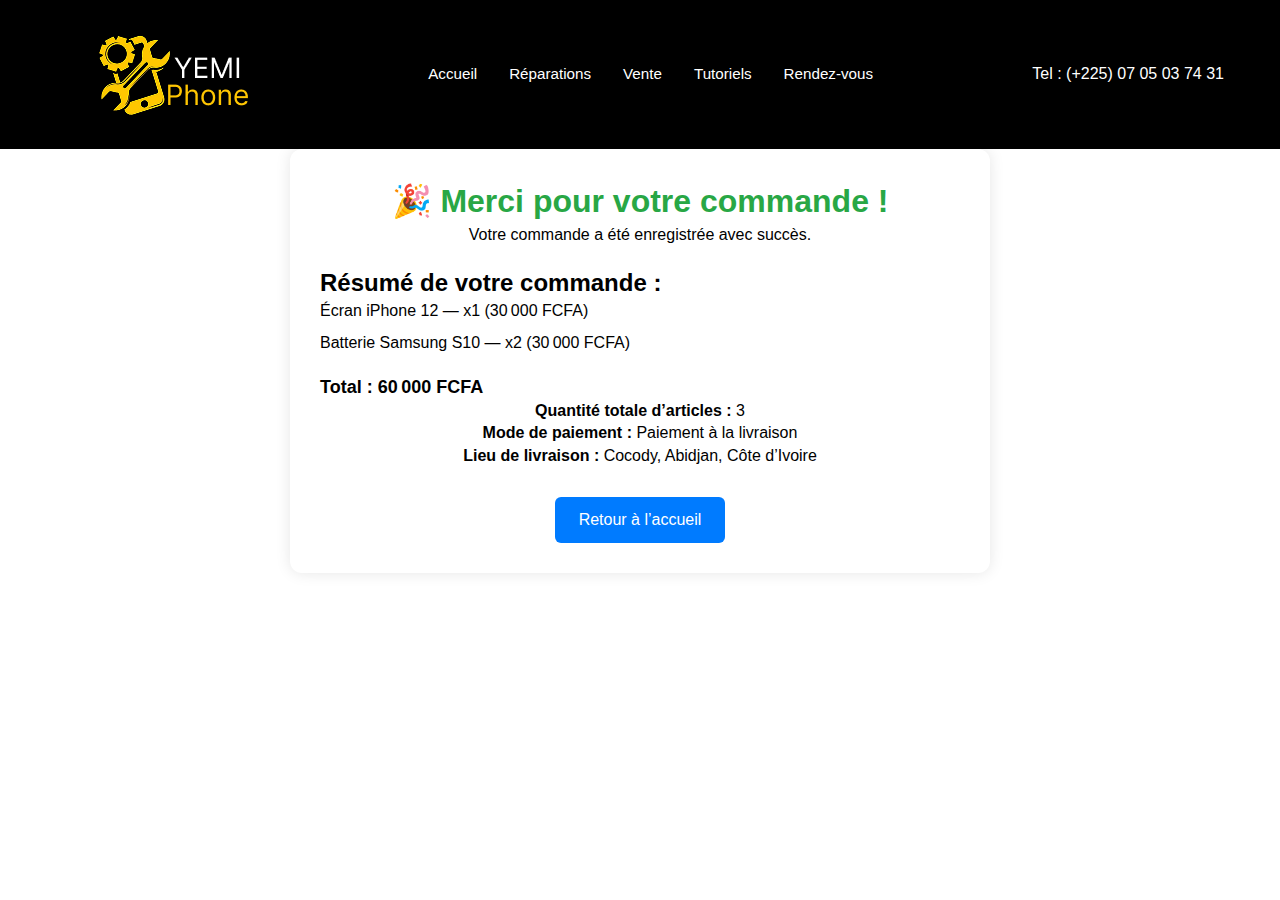
<file: commande.html>
<!DOCTYPE html>
<html lang="en">
<head>
    <meta charset="UTF-8">
    <meta name="viewport" content="width=device-width, initial-scale=1.0">
    <title>Commande - YemiPhone</title>
</head>

<style>
    /* ====== PALETTE DE COULEURS ====== */
    :root {
      --jaune-principal: #ffd400;
      --bleu-bouton: #007bff;
      --noir: #000;
      --gris-clair: #f5f5f5;
      --gris-foncé: #6d8393;
    }

    /* ====== RESET DE BASE ====== */
    *,*::before,*::after { margin:0;padding:0;box-sizing:border-box; }
    body { font-family:"Segoe UI",Tahoma,sans-serif; line-height:1.4; color:var(--noir); }

    /* ====== CLASSES GLOBALES ====== */
    .container   { max-width:1200px; margin:auto; padding:0 1rem; }
    .flex-between{ display:flex; justify-content:space-between; align-items:center; }
    .text-center { text-align:center; }
    .btn{
      background:var(--bleu-bouton); color:#fff; padding:.6rem 1.6rem;
      border:none; border-radius:999px; text-decoration:none; font-weight:600;
      display:inline-block;
    }

    /* ====== NAVBAR ====== */
    .navbar{background:var(--noir);color:#fff;padding:1rem 0;}
    .navbar .logo img{height:20px;}
    .navbar ul{list-style:none;display:flex;gap:2rem;}
    .navbar a{text-decoration:none;color:#fff;font-size:.95rem;}

    .confirmation-container {
        max-width: 700px;
        margin: auto;
        background: white;
        border-radius: 12px;
        padding: 30px;
        box-shadow: 0 0 15px rgba(0,0,0,0.1);
        text-align: center;
    }
    .confirmation-container h1 {
        color: #28a745;
        font-size: 32px;
    }
    .commande-resume {
        margin-top: 20px;
        text-align: left;
    }
    .commande-resume ul {
        list-style: none;
        padding: 0;
    }
    .commande-resume li {
        margin-bottom: 10px;
        font-size: 16px;
    }
    .total {
        font-weight: bold;
        font-size: 18px;
        margin-top: 20px;
    }
    .btn-retour {
        margin-top: 30px;
        display: inline-block;
        background-color: #007bff;
        color: white;
        padding: 12px 24px;
        border-radius: 6px;
        text-decoration: none;
    }
    .btn-retour:hover {
        background-color: #0056b3;
    }
</style>

<body>
    <!-- NAVIGATION -->
  <header class="navbar">
    <div class="container flex-between">
      <img src="images/Logo1.png" alt="logo" class="logo">
      <nav>
        <ul>
          <li><a href="accueil.html">Accueil</a></li>
          <li><a href="#">Réparations</a></li>
          <li><a href="produits.html">Vente</a></li>
          <li><a href="#">Tutoriels</a></li>
          <li><a href="rendez-vous.html">Rendez‑vous</a></li>
        </ul>
      </nav>
      <div>Tel : (+225) 07 05 03 74 31</div>
    </div>
  </header>
  <div class="confirmation-container">
        <h1>🎉 Merci pour votre commande !</h1>
        <p>Votre commande a été enregistrée avec succès.</p>

        <div class="commande-resume">
            <h2>Résumé de votre commande :</h2>
            <ul>
                <li>Écran iPhone 12 — x1 (30 000 FCFA)</li>
                <li>Batterie Samsung S10 — x2 (30 000 FCFA)</li>
            </ul>
            <p class="total">Total : 60 000 FCFA</p>
        </div>

        <div class="section-info">
            <p><strong>Quantité totale d’articles :</strong> 3</p>
            <p><strong>Mode de paiement :</strong> Paiement à la livraison</p>
            <p><strong>Lieu de livraison :</strong> Cocody, Abidjan, Côte d’Ivoire</p>
        </div>

        <a href="/" class="btn-retour">Retour à l’accueil</a>
    </div>
</body>
</html>
</file>
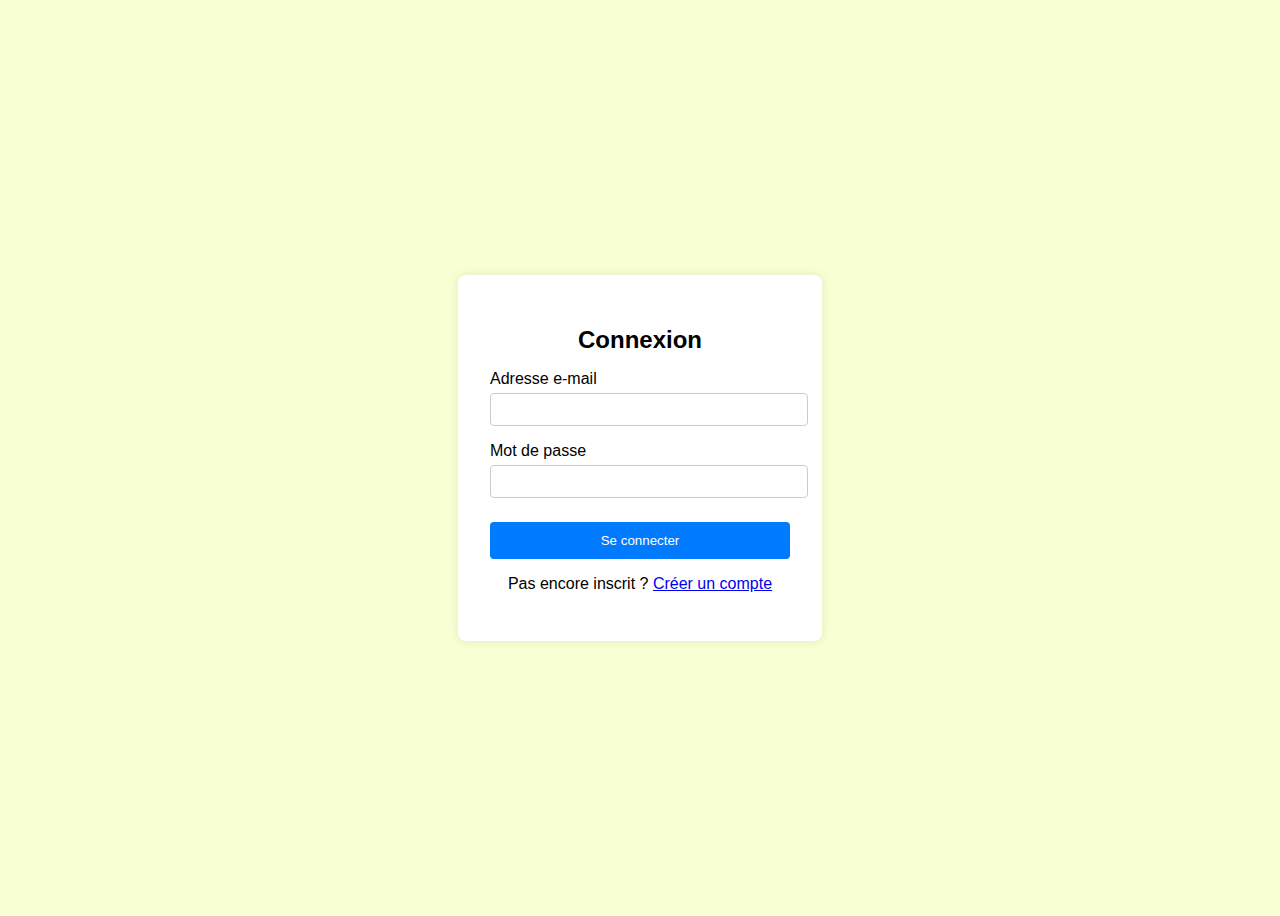
<file: login.html>
<!DOCTYPE html>
<html lang="fr">
<head>
    <meta charset="UTF-8">
    <title>Connexion</title>
    <style>
        body {
            font-family: Arial, sans-serif;
            background-color: #f8ffd3;
            display: flex;
            justify-content: center;
            align-items: center;
            height: 100vh;
        }

        .form-container {
            background-color: white;
            padding: 2rem;
            border-radius: 8px;
            box-shadow: 0 0 10px rgba(0,0,0,0.1);
            width: 300px;
        }

        h2 {
            text-align: center;
            margin-bottom: 1rem;
        }

        label {
            display: block;
            margin-top: 1rem;
        }

        input {
            width: 100%;
            padding: 0.5rem;
            margin-top: 0.3rem;
            border: 1px solid #ccc;
            border-radius: 4px;
        }

        button {
            margin-top: 1.5rem;
            width: 100%;
            padding: 0.7rem;
            background-color: #007bff;
            color: white;
            border: none;
            border-radius: 4px;
            cursor: pointer;
        }

        button:hover {
            background-color: #0056b3;
        }

        p {
            text-align: center;
            margin-top: 1rem;
        }
    </style>
</head>
<body>
    <div class="form-container">
        <h2>Connexion</h2>
        <form method="post" action="/login">
            <label for="email">Adresse e-mail</label>
            <input type="email" id="email" name="email" required>

            <label for="password">Mot de passe</label>
            <input type="password" id="password" name="password" required>

            <button type="submit">Se connecter</button>
        </form>
        <p>Pas encore inscrit ? <a href="/register">Créer un compte</a></p>
    </div>
</body>
</html>
</file>
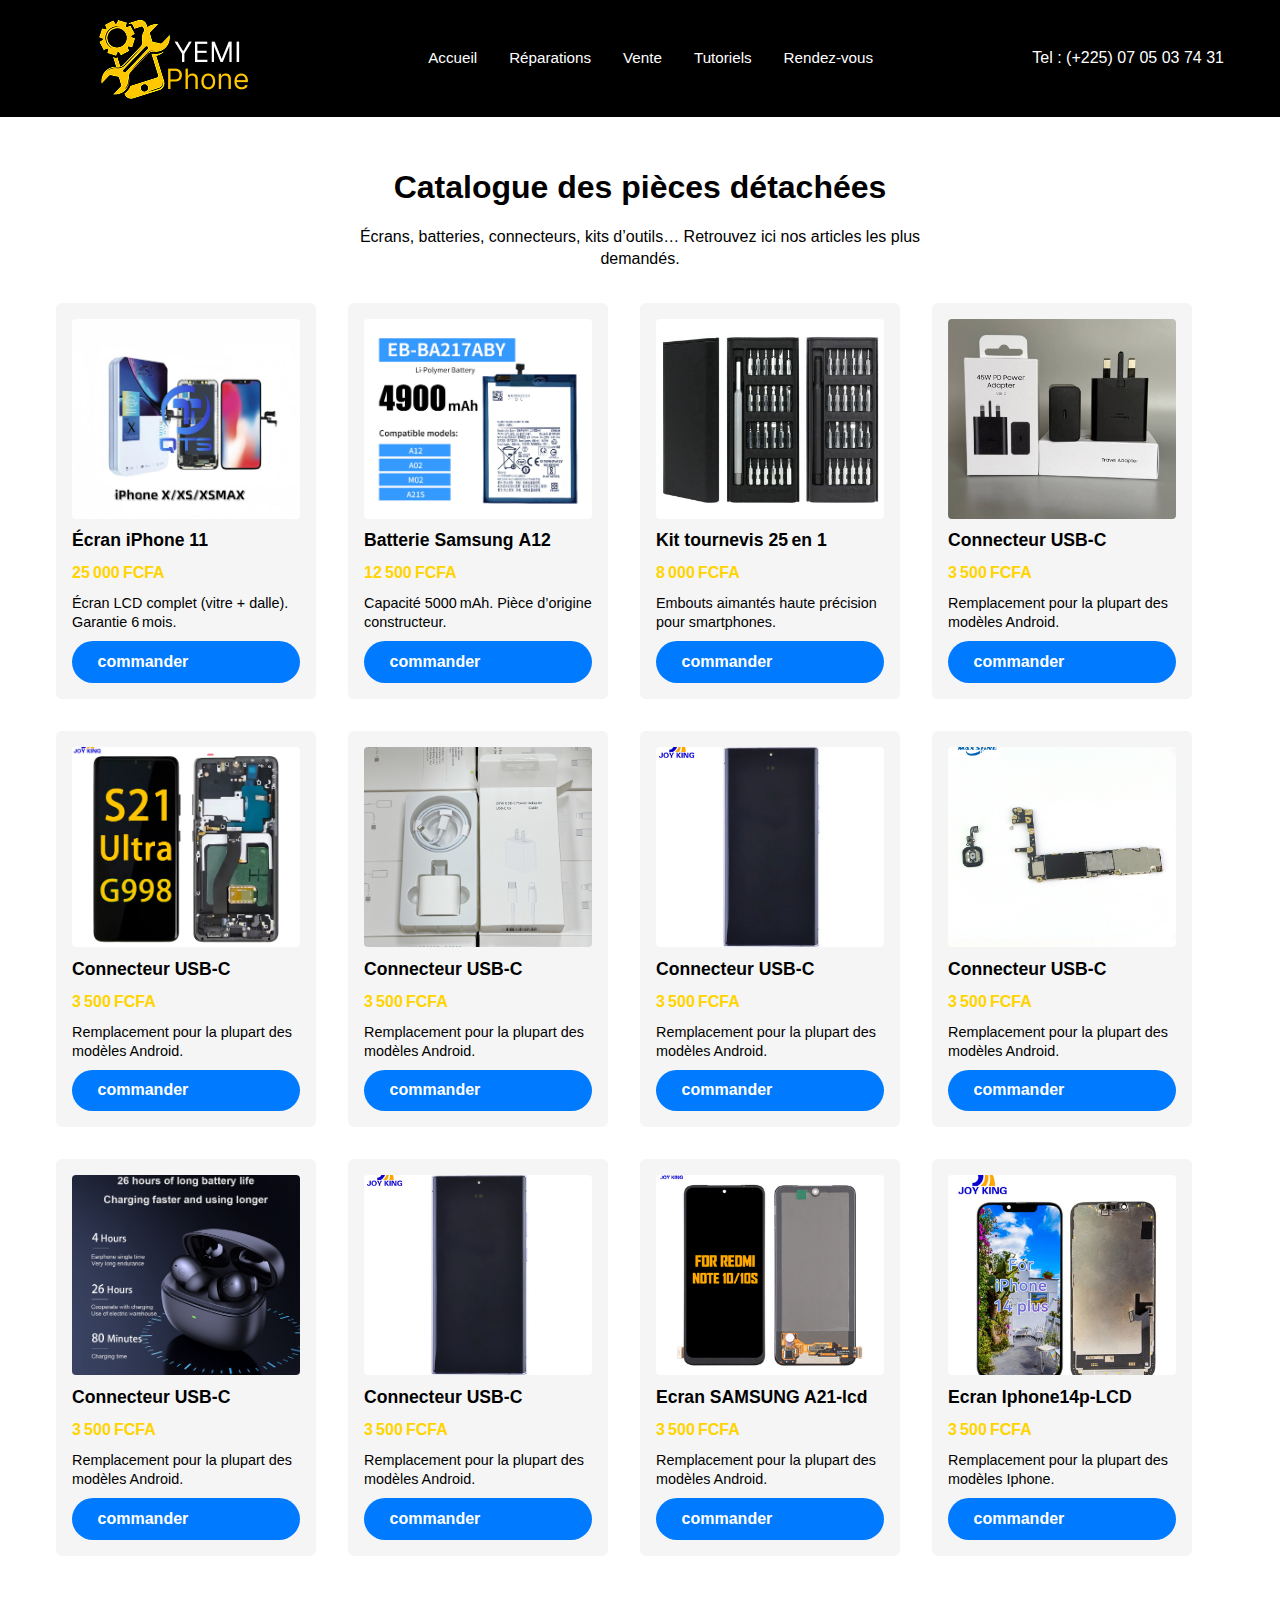
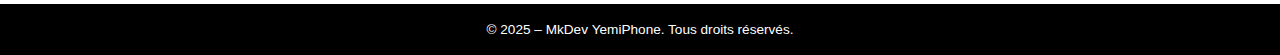
<file: produits.html>
<!DOCTYPE html>
<html lang="fr">
<head>
  <meta charset="UTF-8" />
  <meta name="viewport" content="width=device-width, initial-scale=1.0" />
  <title>Nos produits</title>

  <style>
    /* ====== PALETTE DE COULEURS ====== */
    :root {
      --jaune-principal: #ffd400;
      --bleu-bouton: #007bff;
      --noir: #000;
      --gris-clair: #f5f5f5;
      --gris-foncé: #6d8393;
    }

    /* ====== RESET DE BASE ====== */
    *,*::before,*::after { margin:0;padding:0;box-sizing:border-box; }
    body { font-family:"Segoe UI",Tahoma,sans-serif; line-height:1.4; color:var(--noir); }

    /* ====== CLASSES GLOBALES ====== */
    .container   { max-width:1200px; margin:auto; padding:0 1rem; }
    .flex-between{ display:flex; justify-content:space-between; align-items:center; }
    .text-center { text-align:center; }
    .btn{
      background:var(--bleu-bouton); color:#fff; padding:.6rem 1.6rem;
      border:none; border-radius:999px; text-decoration:none; font-weight:600;
      display:inline-block;
    }

    /* ====== NAVBAR ====== */
    .navbar{background:var(--noir);color:#fff;padding:0rem 0;}
    .navbar .logo img{height:20px;}
    .navbar ul{list-style:none;display:flex;gap:2rem;}
    .navbar a{text-decoration:none;color:#fff;font-size:.95rem;}

    /* ====== SECTION CATALOGUE ====== */
    .catalogue{padding:3rem 0;}
    .products-grid{
      display:flex; flex-wrap:wrap; gap:2rem; justify-content:center;
    }
    .product-card{
      background:var(--gris-clair); border-radius:6px; padding:1rem;
      width:260px; display:flex; flex-direction:column; gap:.6rem;
    }
      .product-card img{width:100%;height:200px;object-fit:cover;border-radius:4px;}
      .product-name{font-weight:600;font-size:1.1rem;}
      .product-price{color:var(--jaune-principal);font-weight:bold;}
      .product-desc{font-size:.9rem;line-height:1.3;}

    /* ====== FOOTER ====== */
    .footer{background:var(--noir);color:#fff;text-align:center;padding:1rem 0;font-size:.85rem;}

    /* ====== RESPONSIVE ====== */
    @media(min-width:768px){
      .products-grid{justify-content:flex-start;}
    }
  </style>
</head>
<body>

  <!-- NAVIGATION -->
  <header class="navbar">
    <div class="container flex-between">
      <img src="images/Logo1.png" alt="logo" class="logo">
      <nav>
        <ul>
          <li><a href="accueil.html">Accueil</a></li>
          <li><a href="#">Réparations</a></li>
          <li><a href="produits.html">Vente</a></li>
          <li><a href="#">Tutoriels</a></li>
          <li><a href="rendez-vous.html">Rendez‑vous</a></li>
        </ul>
      </nav>
      <div>Tel : (+225) 07 05 03 74 31</div>
    </div>
  </header>

  <!-- CATALOGUE -->
  <section class="catalogue">
    <div class="container">
      <h1 class="text-center" style="margin-bottom:1rem;">Catalogue des pièces détachées</h1>
      <p class="text-center" style="max-width:600px;margin:0 auto 2rem;">
        Écrans, batteries, connecteurs, kits d’outils… Retrouvez ici nos articles les plus demandés.
      </p>

      <div class="products-grid">
        <!-- Produit 1 -->
        <div class="product-card">
          <img src="images/produit01.jpg" alt="Écran iPhone 11">
          <span class="product-name">Écran iPhone 11</span>
          <span class="product-price">25 000 FCFA</span>
          <p class="product-desc">Écran LCD complet (vitre + dalle). Garantie 6 mois.</p>
          <a href="#" class="btn">commander</a>
        </div>

        <!-- Produit 2 -->
        <div class="product-card">
          <img src="images/produit02.jpg" alt="Batterie Samsung A12">
          <span class="product-name">Batterie Samsung A12</span>
          <span class="product-price">12 500 FCFA</span>
          <p class="product-desc">Capacité 5000 mAh. Pièce d’origine constructeur.</p>
          <a href="#" class="btn">commander</a>
        </div>

        <!-- Produit 3 -->
        <div class="product-card">
          <img src="images/produit05.jpg" alt="Kit tournevis">
          <span class="product-name">Kit tournevis 25 en 1</span>
          <span class="product-price">8 000 FCFA</span>
          <p class="product-desc">Embouts aimantés haute précision pour smartphones.</p>
          <a href="#" class="btn">commander</a>
        </div>

        <!-- Produit 4 -->
        <div class="product-card">
          <img src="images/produit5.jpg" alt="Connecteur USB‑C">
          <span class="product-name">Connecteur USB‑C</span>
          <span class="product-price">3 500 FCFA</span>
          <p class="product-desc">Remplacement pour la plupart des modèles Android.</p>
          <a href="#" class="btn">commander</a>
        </div>

        <!-- Produit 5 -->
        <div class="product-card">
          <img src="images/produit06.jpg" alt="Connecteur USB‑C">
          <span class="product-name">Connecteur USB‑C</span>
          <span class="product-price">3 500 FCFA</span>
          <p class="product-desc">Remplacement pour la plupart des modèles Android.</p>
          <a href="#" class="btn">commander</a>
        </div>

        <!-- Produit 6 -->
        <div class="product-card">
          <img src="images/produit6.png" alt="Connecteur USB‑C">
          <span class="product-name">Connecteur USB‑C</span>
          <span class="product-price">3 500 FCFA</span>
          <p class="product-desc">Remplacement pour la plupart des modèles Android.</p>
          <a href="#" class="btn">commander</a>
        </div>

        <!-- Produit 7 -->
        <div class="product-card">
          <img src="images/produit07.jpg" alt="Connecteur USB‑C">
          <span class="product-name">Connecteur USB‑C</span>
          <span class="product-price">3 500 FCFA</span>
          <p class="product-desc">Remplacement pour la plupart des modèles Android.</p>
          <a href="#" class="btn">commander</a>
        </div>

        <!-- Produit 8 -->
        <div class="product-card">
          <img src="images/produit8.jpg" alt="Connecteur USB‑C">
          <span class="product-name">Connecteur USB‑C</span>
          <span class="product-price">3 500 FCFA</span>
          <p class="product-desc">Remplacement pour la plupart des modèles Android.</p>
          <a href="#" class="btn">commander</a>
        </div>

        <!-- Produit 9 -->
        <div class="product-card">
          <img src="images/produit9.png" alt="Connecteur USB‑C">
          <span class="product-name">Connecteur USB‑C</span>
          <span class="product-price">3 500 FCFA</span>
          <p class="product-desc">Remplacement pour la plupart des modèles Android.</p>
          <a href="#" class="btn">commander</a>
        </div>

        <!-- Produit 10 -->
        <div class="product-card">
          <img src="images/produit07.jpg" alt="Connecteur USB‑C">
          <span class="product-name">Connecteur USB‑C</span>
          <span class="product-price">3 500 FCFA</span>
          <p class="product-desc">Remplacement pour la plupart des modèles Android.</p>
          <a href="#" class="btn">commander</a>
        </div>

        <!-- Produit 11 -->
        <div class="product-card">
          <img src="images/produit10.jpg" alt="Ecran SAMSUNG A21‑lcd">
          <span class="product-name">Ecran SAMSUNG A21‑lcd</span>
          <span class="product-price">3 500 FCFA</span>
          <p class="product-desc">Remplacement pour la plupart des modèles Android.</p>
          <a href="#" class="btn">commander</a>
        </div>

        <!-- Produit 12 -->
        <div class="product-card">
          <img src="images/produit11.jpg" alt="Ecran Iphone14p‑LCD">
          <span class="product-name">Ecran Iphone14p‑LCD</span>
          <span class="product-price">3 500 FCFA</span>
          <p class="product-desc">Remplacement pour la plupart des modèles Iphone.</p>
          <a href="#" class="btn">commander</a>
        </div>
      </div>
    </div>
  </section>

  <!-- PIED DE PAGE -->
  <footer class="footer">
    <p>&copy; 2025 – MkDev YemiPhone. Tous droits réservés.</p>
  </footer>

</body>
</html>
</file>
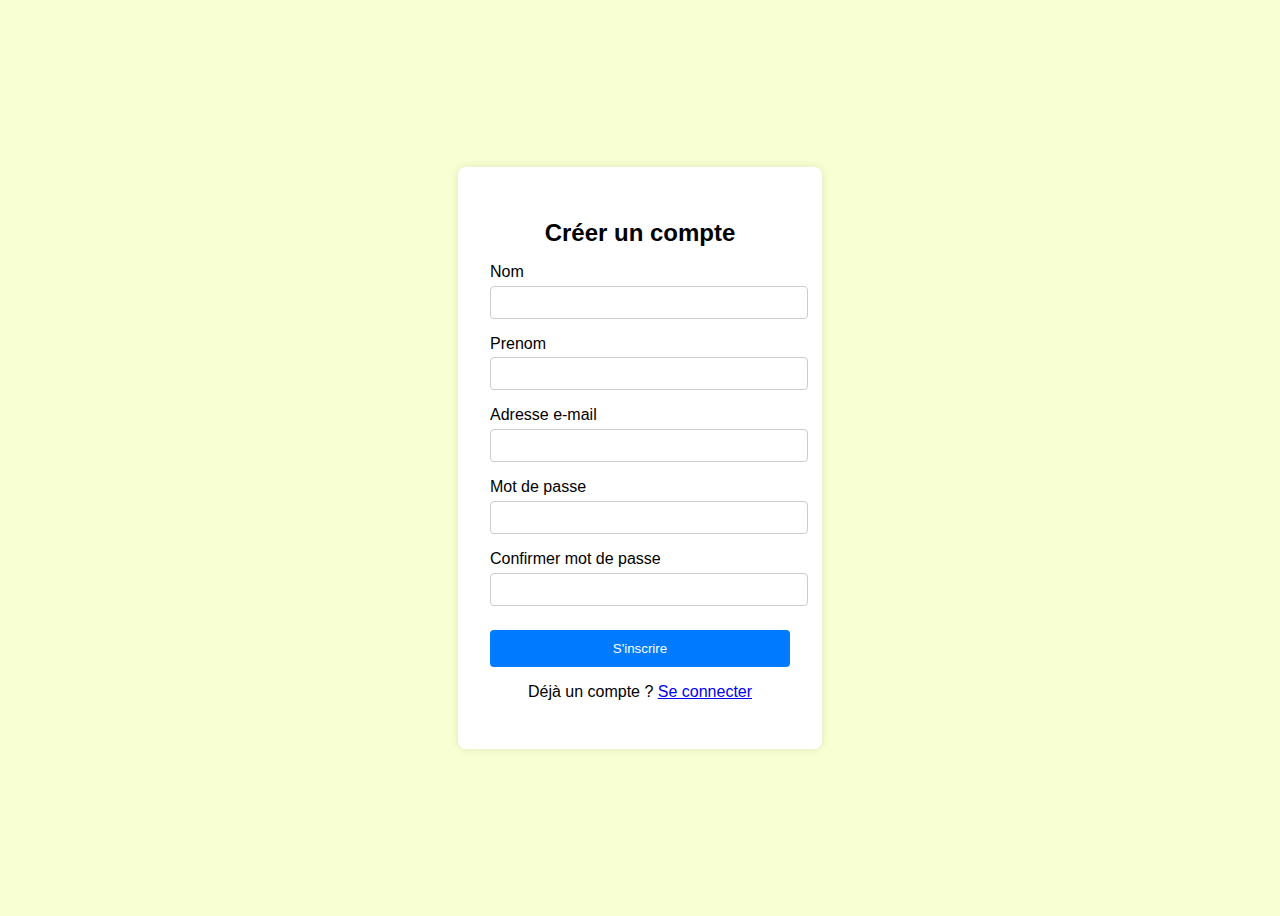
<file: register.html>
<!DOCTYPE html>
<html lang="fr">
<head>
    <meta charset="UTF-8">
    <title>Inscription</title>
    <style>
        body {
            font-family: Arial, sans-serif;
            background-color: #f8ffd3;
            display: flex;
            justify-content: center;
            align-items: center;
            height: 100vh;
        }

        .form-container {
            background-color: white;
            padding: 2rem;
            border-radius: 8px;
            box-shadow: 0 0 10px rgba(0,0,0,0.1);
            width: 300px;
        }

        h2 {
            text-align: center;
            margin-bottom: 1rem;
        }

        label {
            display: block;
            margin-top: 1rem;
        }

        input {
            width: 100%;
            padding: 0.5rem;
            margin-top: 0.3rem;
            border: 1px solid #ccc;
            border-radius: 4px;
        }

        button {
            margin-top: 1.5rem;
            width: 100%;
            padding: 0.7rem;
            background-color: #007bff;
            color: white;
            border: none;
            border-radius: 4px;
            cursor: pointer;
        }

        button:hover {
            background-color: #0056b3;
        }

        p {
            text-align: center;
            margin-top: 1rem;
        }
    </style>
</head>
<body>
    <div class="form-container">
        <h2>Créer un compte</h2>
        <form method="post" action="/register">
            <label for="name">Nom</label>
            <input type="text" id="name" name="name" required>

            <label for="firsname">Prenom</label>
            <input type="text" id="firsname" name="firsname" required>

            <label for="email">Adresse e-mail</label>
            <input type="email" id="email" name="email" required>

            <label for="password">Mot de passe</label>
            <input type="password" id="password" name="password" required>

            <label for="conf_password">Confirmer mot de passe</label>
            <input type="password" id="conf_password" name="conf_password" required>

            <button type="submit">S'inscrire</button>
        </form>
        <p>Déjà un compte ? <a href="/login">Se connecter</a></p>
    </div>
</body>
</html>
</file>
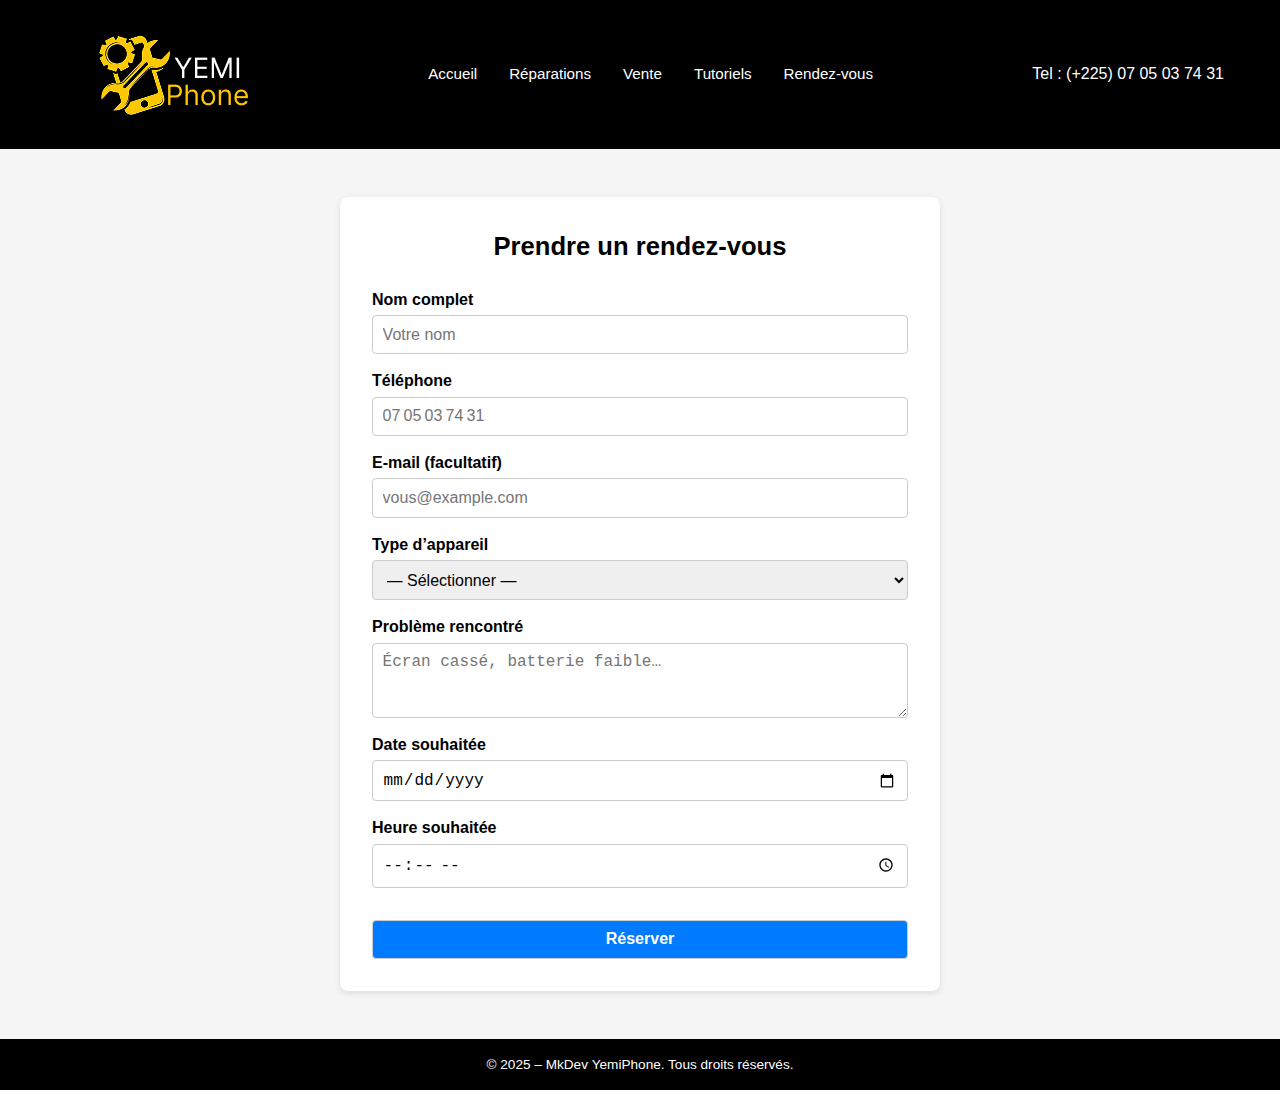
<file: rendez-vous.html>
<!DOCTYPE html>
<html lang="fr">
<head>
  <meta charset="UTF-8" />
  <meta name="viewport" content="width=device-width, initial-scale=1.0" />
  <title>Prendre rendez‑vous</title>

  <style>
    /* ====== PALETTE ====== */
    :root{
      --jaune-principal:#ffd400;
      --bleu-bouton:#007bff;
      --noir:#000;
      --gris-clair:#f5f5f5;
    }

    /* ====== RESET ====== */
    *,*::before,*::after{margin:0;padding:0;box-sizing:border-box;}
    body{font-family:"Segoe UI",Tahoma,sans-serif;line-height:1.4;color:var(--noir);}

    .container{max-width:1200px;margin:auto;padding:0 1rem;}
    .flex-between{display:flex;justify-content:space-between;align-items:center;}
    .btn{
      background:var(--bleu-bouton);color:#fff;padding:.6rem 1.6rem;border:none;
      border-radius:999px;text-decoration:none;font-weight:600;display:inline-block;
      cursor:pointer;
    }

    /* ====== NAVBAR ====== */
    .navbar{background:var(--noir);color:#fff;padding:1rem 0;}
    .navbar .logo img{height:20px;}
    .navbar ul{list-style:none;display:flex;gap:2rem;}
    .navbar a{text-decoration:none;color:#fff;font-size:.95rem;}

    /* ====== FORMULAIRE ====== */
    .booking-section{padding:3rem 0;background:var(--gris-clair);}
    .booking-form{
      background:#fff;max-width:600px;margin:auto;padding:2rem;border-radius:8px;
      box-shadow:0 2px 6px rgba(0,0,0,.1);display:flex;flex-direction:column;gap:1rem;
    }
      .booking-form h1{font-size:1.6rem;text-align:center;margin-bottom:.5rem;}
      .form-group{display:flex;flex-direction:column;gap:.25rem;}
        .form-group label{font-weight:600;}
        .booking-form input,
        .booking-form textarea,
        .booking-form select{
          padding:.6rem;border:1px solid #ccc;border-radius:4px;font-size:1rem;
        }
        .booking-form input[type="submit"]{margin-top:1rem;}

    /* ====== FOOTER ====== */
    .footer{
        background:var(--noir);
        color:#fff;
        text-align:center;
        padding: 1rem 0;
        font-size:0.85rem;
    }
  </style>

</head>
<body>

  <!-- NAVIGATION -->
  <header class="navbar">
    <div class="container flex-between">
      <img src="images/Logo1.png" alt="logo" class="logo">
      <nav>
        <ul>
          <li><a href="index.html">Accueil</a></li>
          <li><a href="#">Réparations</a></li>
          <li><a href="produits.html">Vente</a></li>
          <li><a href="#">Tutoriels</a></li>
          <li><a href="rendez-vous.html">Rendez‑vous</a></li>
        </ul>
      </nav>
      <div>Tel : (+225) 07 05 03 74 31</div>
    </div>
  </header>

  <!-- FORMULAIRE DE RÉSERVATION -->
  <section class="booking-section">
    <div class="container">
      <form class="booking-form" action="#" method="post">
        <h1>Prendre un rendez‑vous</h1>

        <div class="form-group">
          <label for="nom">Nom complet</label>
          <input type="text" id="nom" name="nom" placeholder="Votre nom" required>
        </div>

        <div class="form-group">
          <label for="telephone">Téléphone</label>
          <input type="tel" id="telephone" name="telephone" placeholder="07 05 03 74 31" required>
        </div>

        <div class="form-group">
          <label for="email">E‑mail (facultatif)</label>
          <input type="email" id="email" name="email" placeholder="vous@example.com">
        </div>

        <div class="form-group">
          <label for="appareil">Type d’appareil</label>
          <select id="appareil" name="appareil" required>
            <option value="">— Sélectionner —</option>
            <option>iPhone</option>
            <option>Samsung</option>
            <option>Autre Android</option>
            <option>Tablette</option>
          </select>
        </div>

        <div class="form-group">
          <label for="probleme">Problème rencontré</label>
          <textarea id="probleme" name="probleme" rows="3" placeholder="Écran cassé, batterie faible…"></textarea>
        </div>

        <div class="form-group">
          <label for="date">Date souhaitée</label>
          <input type="date" id="date" name="date" required>
        </div>

        <div class="form-group">
          <label for="heure">Heure souhaitée</label>
          <input type="time" id="heure" name="heure" required>
        </div>

        <input type="submit" value="Réserver" class="btn">
      </form>
    </div>
  </section>

  <!-- PIED DE PAGE -->
  <footer class="footer">
    <p>&copy; 2025 – MkDev YemiPhone. Tous droits réservés.</p>
  </footer>

</body>
</html>
</file>
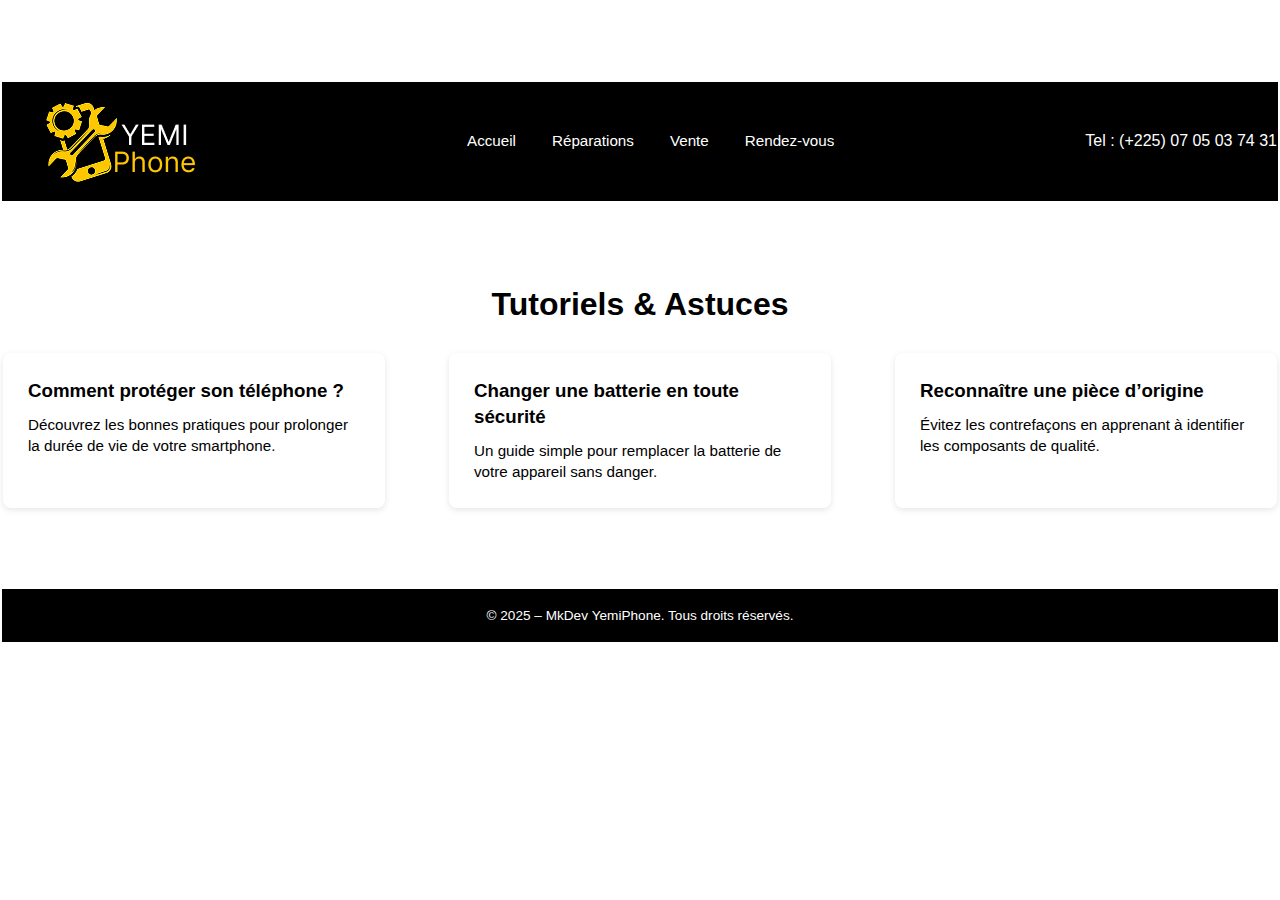
<file: tutoriel.html>
<!DOCTYPE html>
<html lang="en">
<head>
    <meta charset="UTF-8">
    <meta name="viewport" content="width=device-width, initial-scale=1.0">
    <title>Tutoriel - YemiPhone</title>
    
    <style>
            /* ====== PALETTE DE COULEURS ====== */
        :root {
            --jaune-principal: #ffd400;
            --bleu-bouton: #007bff;
            --noir: #000;
            --gris-clair: #f5f5f5;
            --gris-foncé: #6d8393;
        }

            /* ====== RESET DE BASE ====== */
        *,*::before,*::after { margin:0;padding: 1px;;box-sizing:border-box; }
        body { font-family:"Segoe UI",Tahoma,sans-serif; line-height:1.4; color:var(--noir); }

            /* ====== CLASSES GLOBALES ====== */
        .container   { max-width:1200px; margin:auto; padding:0 1rem; }
        .flex-between{ display:flex; justify-content:space-between; align-items:center; }
        .text-center { text-align:center; }
        .btn{
            background:var(--bleu-bouton); color:#fff; padding:.6rem 1.6rem;
            border:none; border-radius:999px; text-decoration:none; font-weight:600;
            display:inline-block;
        }

            /* ====== NAVBAR ====== */
        .navbar{background:var(--noir);color:#fff;padding:0;}
        .navbar .logo img{height:20px;}
        .navbar ul{list-style:none;display:flex;gap:2rem;}
        .navbar a{text-decoration:none;color:#fff;font-size:.95rem;}

        .container {
            max-width: 12000px;
            margin: 5rem auto;
            padding: 0rem;
        }

        .section-title {
            font-size: 2rem;
            margin-bottom: 1.5rem;
            text-align: center;
        }

        .tutorials {
            display: grid;
            grid-template-columns: repeat(auto-fit, minmax(280px, 1fr));
            gap: 4rem;
        }

        .tutorial {
            background: white;
            padding: 1.5rem;
            border-radius: 8px;
            box-shadow: 0 2px 6px rgba(0,0,0,0.1);
        }

        .tutorial h3 {
            margin-bottom: 0.5rem;
        }

        .tutorial p {
            font-size: 0.95rem;
        }

        /* ====== FOOTER ====== */
        .footer{background:var(--noir);color:#fff;text-align:center;padding:1rem 0;font-size:.85rem;}

            /* ====== RESPONSIVE ====== */
        @media(min-width:768px){
        .products-grid{justify-content:flex-start;}
        }

        /* =========================
   AMÉLIORATIONS GLOBALES
   ========================= */
body {
  line-height: 1.4;
  overflow-x: hidden;
}

/* =========================
   RESPONSIVE MOBILE
   ========================= */
@media (max-width: 768px) {

  /* ===== NAVBAR ===== */
  .navbar .container {
    flex-direction: column;
    gap: 1rem;
  }

  .navbar ul {
    flex-direction: column;
    gap: 1rem;
    text-align: center;
  }

  .contact-phone {
    font-size: 0.9rem;
  }

  /* ===== HERO ===== */
  .hero img {
    height: 40vh;
  }

  .hero-content h1 {
    font-size: 1.6rem;
  }

  .hero-content p {
    font-size: 1rem;
  }

  /* ===== BOUTONS ===== */
  .btn {
    width: 100%;
    text-align: center;
    padding: 0.9rem;
  }

  /* ===== PRODUITS ===== */
  .featured-products {
    padding: 3rem 0;
  }

  .products-grid {
    gap: 1.5rem;
  }

  .product-thumb {
    width: 100%;
    height: 200px;
  }

  /* ===== SERVICES ===== */
  .service-item h3 {
    font-size: 1.1rem;
  }

  .service-item p {
    font-size: 0.95rem;
  }

  /* ===== RENDEZ-VOUS ===== */
  .booking h2 {
    font-size: 1.5rem;
  }

  .booking p {
    font-size: 0.95rem;
  }

  .booking img {
    margin-top: 1.5rem;
  }

  /* ===== FOOTER ===== */
  .footer {
    font-size: 0.8rem;
    padding: 1rem;
  }
}


    </style>
</head>
<body>
    <!-- NAVIGATION -->
  <header class="navbar">
    <div class="container flex-between">
      <img src="images/Logo1.png" alt="logo" class="logo">
      <nav>
        <ul>
          <li><a href="accueil.html">Accueil</a></li>
          <li><a href="#">Réparations</a></li>
          <li><a href="produits.html">Vente</a></li>
          <li><a href="rendez-vous.html">Rendez‑vous</a></li>
        </ul>
      </nav>
      <div>Tel : (+225) 07 05 03 74 31</div>
    </div>
  </header>
  <section class="container">
        <h2 class="section-title">Tutoriels & Astuces</h2>
        <div class="tutorials">
            <div class="tutorial">
                <h3>Comment protéger son téléphone ?</h3>
                <p>Découvrez les bonnes pratiques pour prolonger la durée de vie de votre smartphone.</p>
            </div>
            <div class="tutorial">
                <h3>Changer une batterie en toute sécurité</h3>
                <p>Un guide simple pour remplacer la batterie de votre appareil sans danger.</p>
            </div>
            <div class="tutorial">
                <h3>Reconnaître une pièce d’origine</h3>
                <p>Évitez les contrefaçons en apprenant à identifier les composants de qualité.</p>
            </div>
        </div>
    </section>

    <!-- PIED DE PAGE -->
    <footer class="footer">
        <p>&copy; 2025 – MkDev YemiPhone. Tous droits réservés.</p>
    </footer>    
</body>
</html>
</file>
